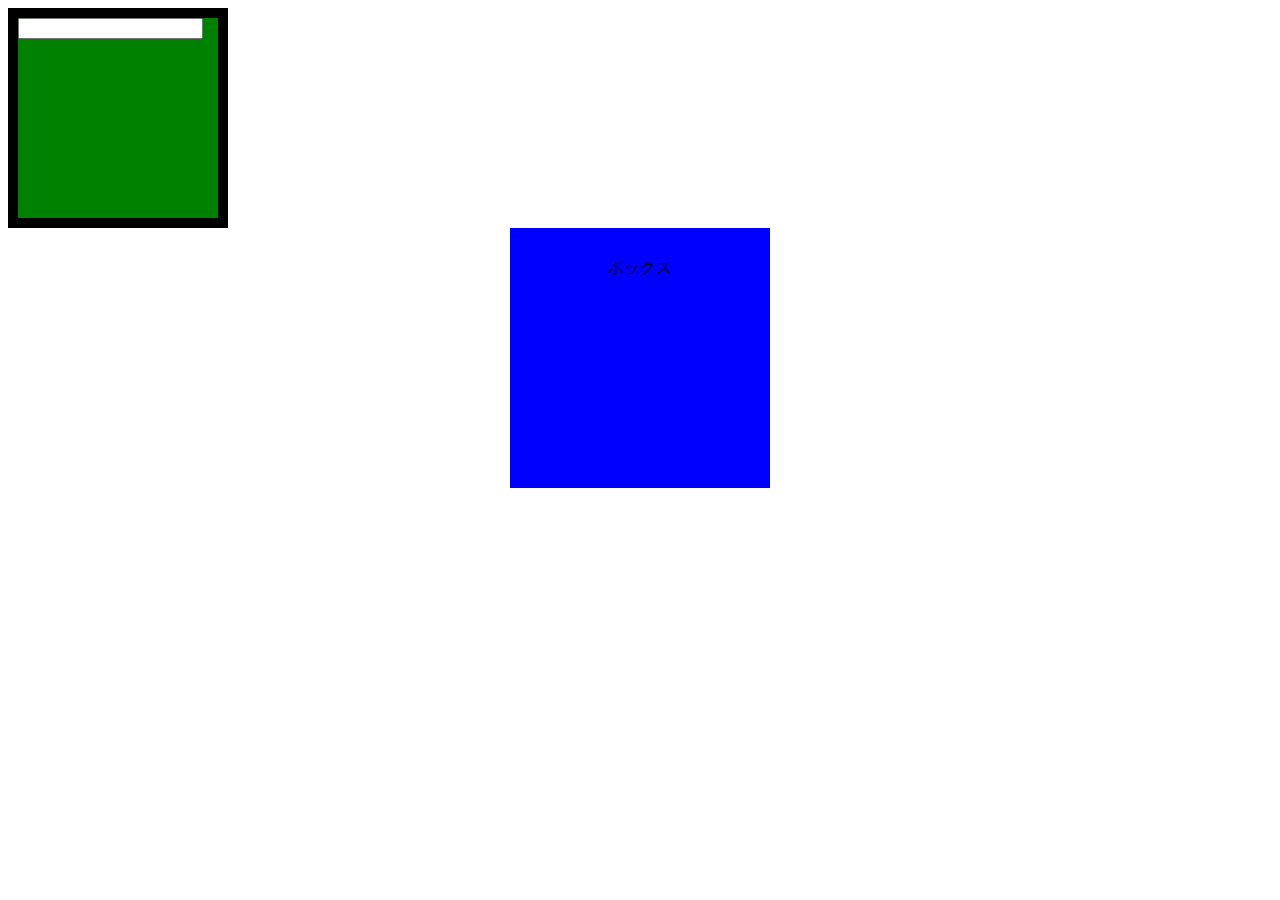
<file: 0625/index.html>
<!DOCTYPE html>
<html lang="en">
<head>
    <meta charset="UTF-8">
    <meta name="viewport" content="width=device-width, initial-scale=1.0">
    <title>Document</title>
    <link rel="stylesheet" href="style.css">
    <script src="script.js" defer></script>
</head>
<body>
    <div id="button"><input  id="text" type="text"></div>
    <div id="box">
        ボックス
    </div>
</body>
</html>
</file>
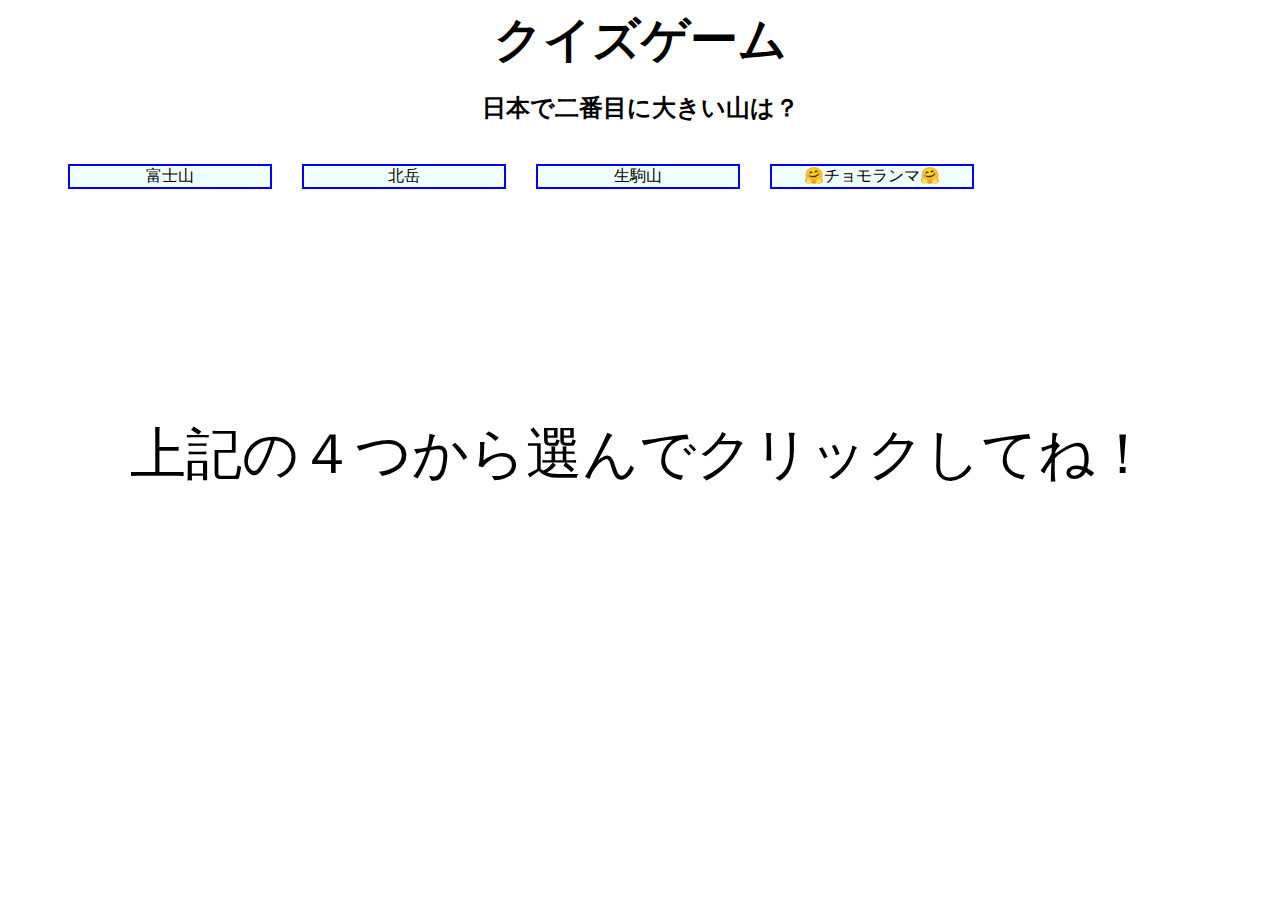
<file: 0626/index.html>
<!DOCTYPE html>
<html lang="en">
<head>
    <meta charset="UTF-8">
    <meta name="viewport" content="width=device-width, initial-scale=1.0">
    <title>Document</title>
    <link rel="stylesheet" href="style.css">
    <script src="script.js" defer></script>
</head>
<body>
    <h1 id="game">クイズゲーム</h1>
    <h2>日本で二番目に大きい山は？</h2>
    <ul id="quiz">
        <li class="Incorrect">富士山</li>
        <li id="correct">北岳</li>
        <li class="Incorrect">生駒山</li>
        <li id="baka">🤗チョモランマ🤗</li>
    </ul>
    <nav id="ans"><div id="content">上記の４つから選んでクリックしてね！</div></nav>
    
</body>
</html>
</file>
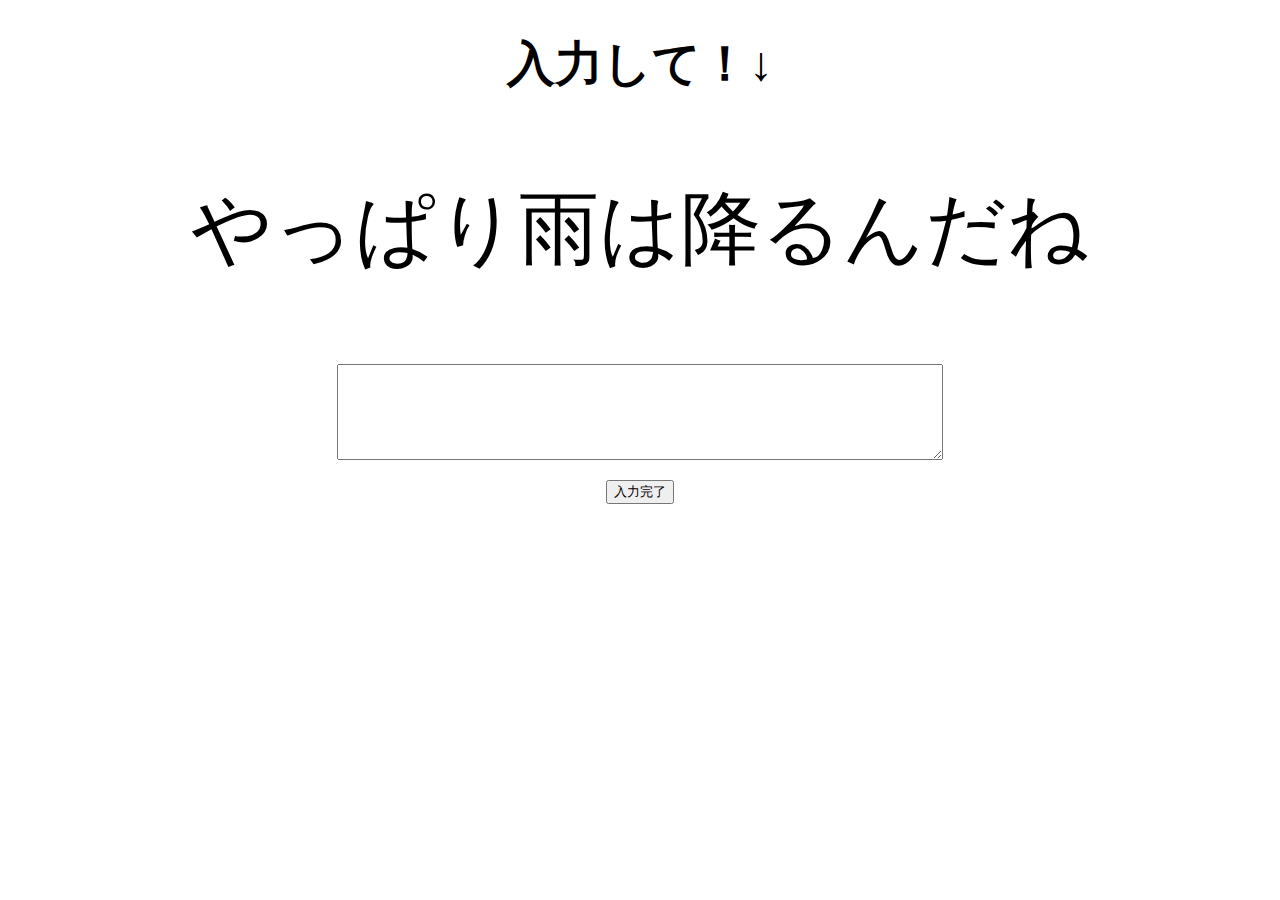
<file: 0627/index.html>
<!DOCTYPE html>
<html lang="en">
<head>
    <meta charset="UTF-8">
    <meta name="viewport" content="width=device-width, initial-scale=1.0">
    <title>Document</title>
    <link rel="stylesheet" href="style.css">
    <script src="script.js" defer></script>
</head>
<body id="game">
    <h1>入力して！↓</h1>
    <p id="name">やっぱり雨は降るんだね</p>
    <p id="miss"></p>
    <textarea id="text"></textarea>
    <button id="btn">入力完了</button>
</body>
</html>
</file>
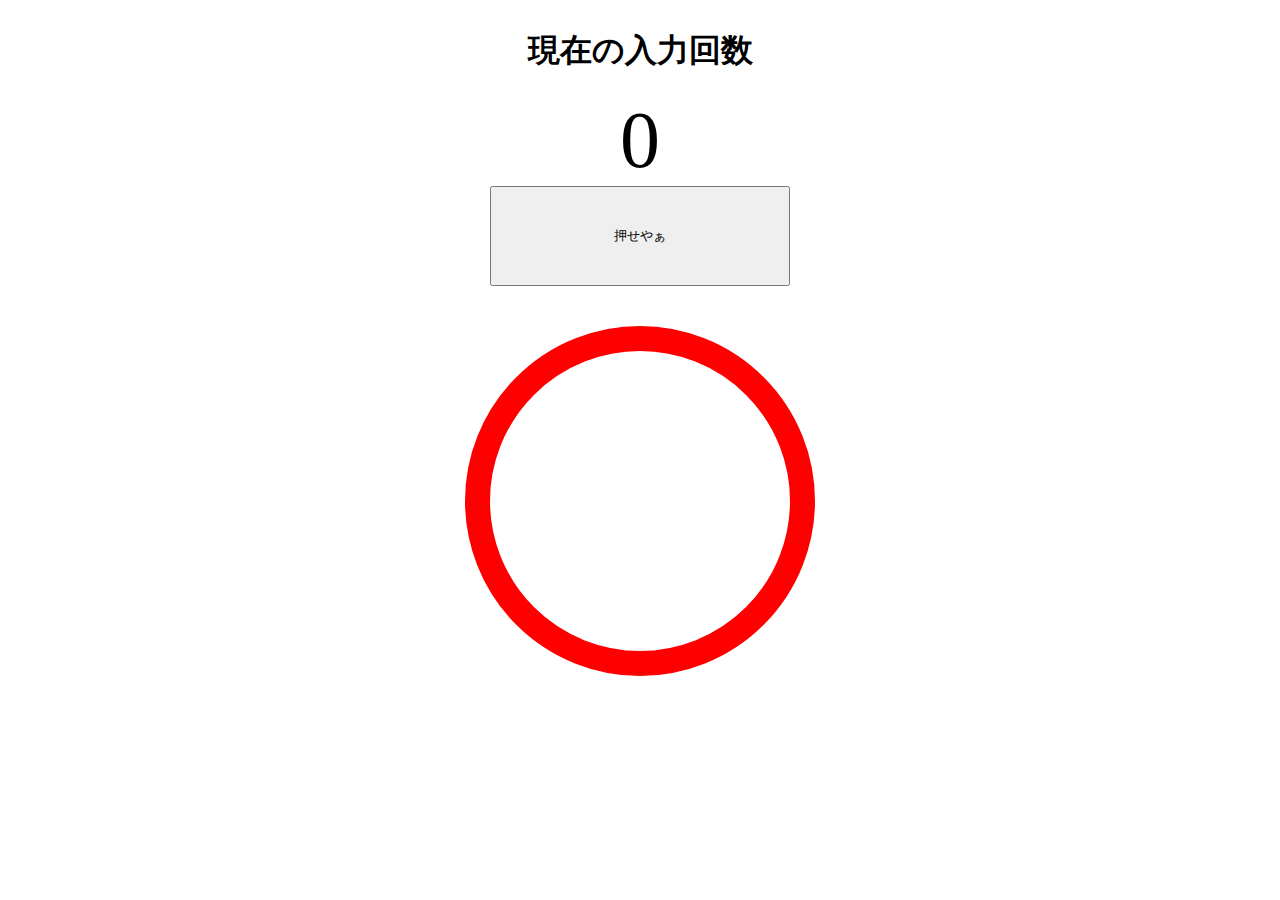
<file: 0628/index.html>
<!DOCTYPE html>
<html lang="en">
<head>
    <meta charset="UTF-8">
    <meta name="viewport" content="width=device-width, initial-scale=1.0">
    <title>Document</title>
    <link rel="stylesheet" href="style.css">
    <script src="script.js" defer></script>
</head>
<body>
    <h1>現在の入力回数</h1>
    <div id="count">0</div>
    <button id="btn">押せやぁ</button>
    <div id="content" class="even "></div>
    
</body>
</html>
</file>
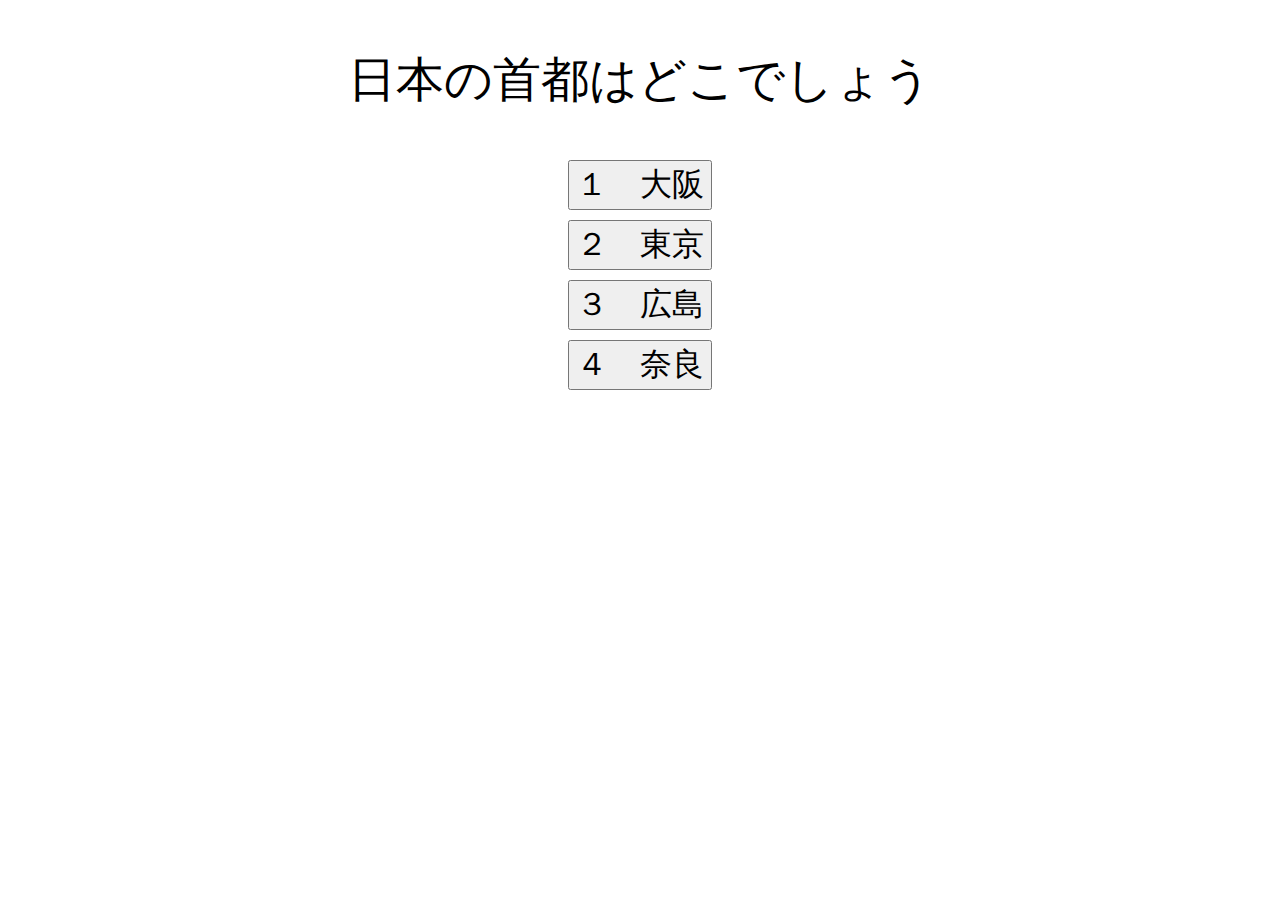
<file: 0703/index.html>
<!DOCTYPE html>
<html lang="en">
<head>
    <meta charset="UTF-8">
    <meta name="viewport" content="width=device-width, initial-scale=1.0">
    <title>Document</title>
    <link rel="stylesheet" href="style.css">
    <script src="script.js" defer></script>
</head>
<body id="body">
    <div id="scre"></div>
   
</body>
</html>
</file>
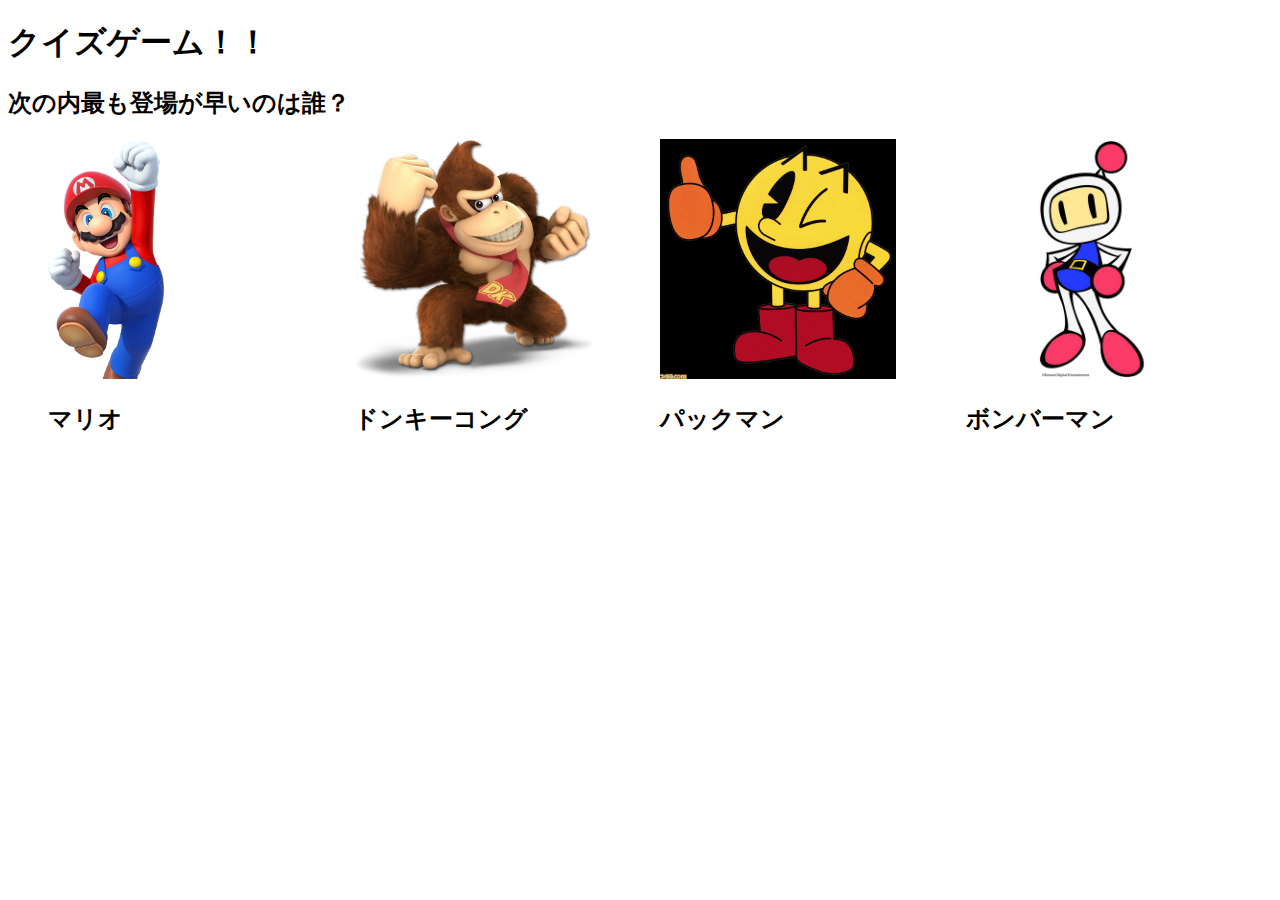
<file: 0705/index.html>
<!DOCTYPE html>
<html lang="en">
<head>
    <meta charset="UTF-8">
    <meta name="viewport" content="width=device-width, initial-scale=1.0">
    <title>Document</title>
    <link rel="stylesheet" href="style.css">
    <script src="script.js" defer></script>
</head>
<body>
    <h1>クイズゲーム！！</h1>
    <h2>次の内最も登場が早いのは誰？</h2>
    <ul id="quiz">

        
    </ul>

    <div id="final"></div>
</body>
</html>
</file>
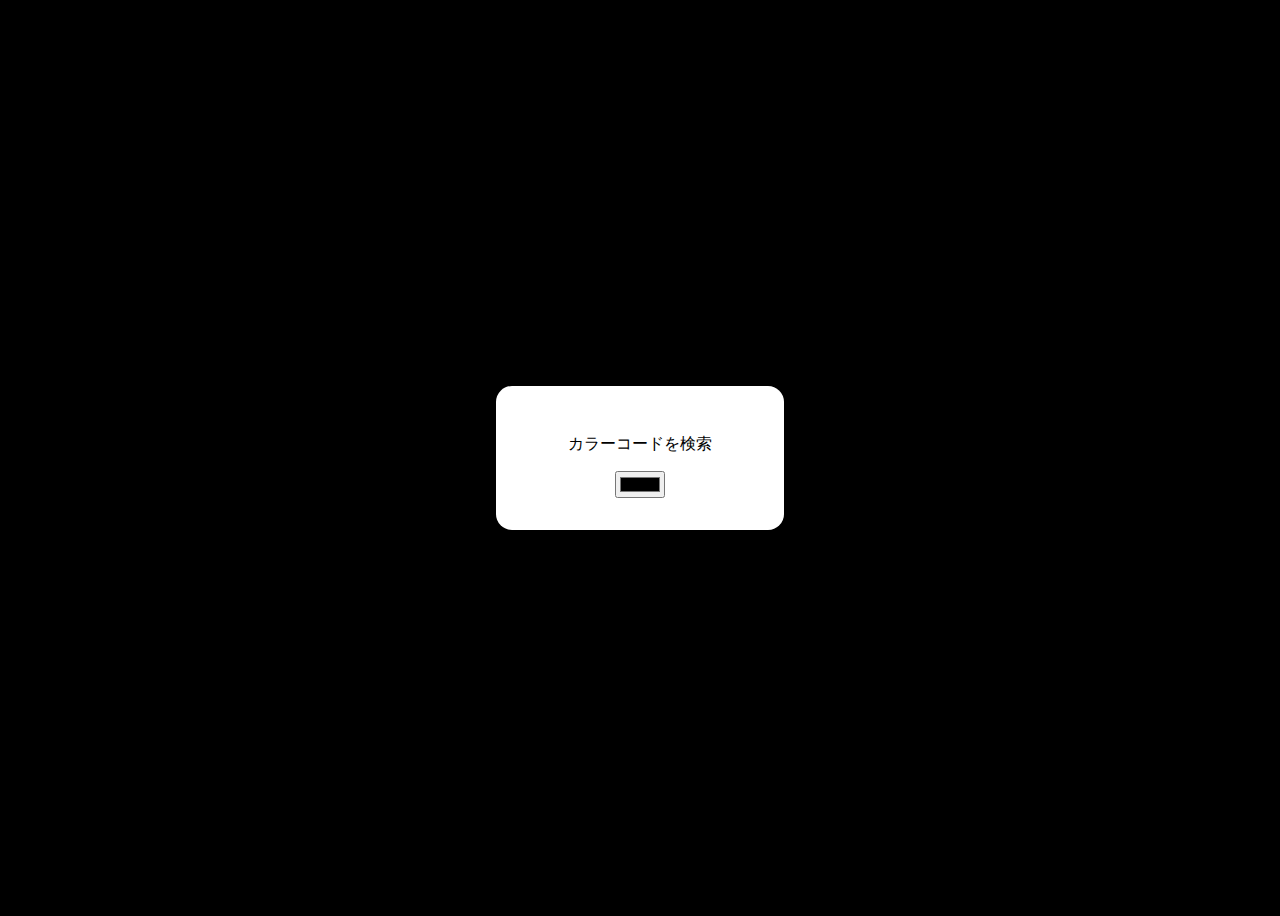
<file: chapter3/index.html>
<!DOCTYPE html>
<html lang="en">
<head>
    <meta charset="UTF-8">
    <meta name="viewport" content="width=device-width, initial-scale=1.0">
    <title>カラーピッカー</title>
    <link rel="stylesheet" href="css/style.css">
    <script src="js/script.js" defer></script>
</head>
<body>
    <div>
        <p id="colorText">カラーコードを検索</p>
        <input id="colorPicker" type="color">
    </div>
</body>
</html>
</file>
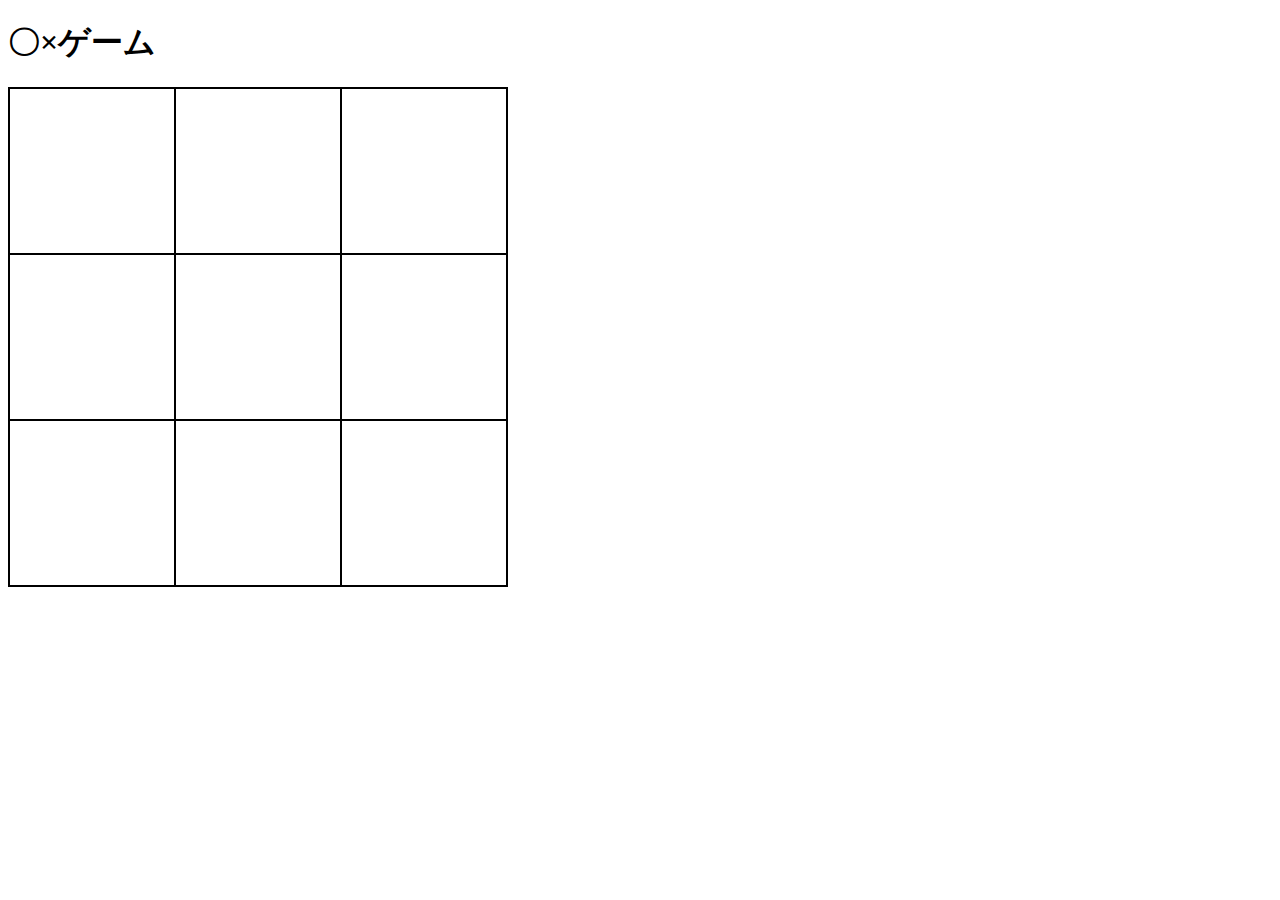
<file: 0628/marubatu/index.html>
<!DOCTYPE html>
<html lang="en">

<head>
    <meta charset="UTF-8">
    <meta name="viewport" content="width=device-width, initial-scale=1.0">
    <title>Document</title>
    <link rel="stylesheet" href="style.css">
    <script src="script.js" defer></script>
</head>

<body>
    <h1 id="text">〇×ゲーム</h1>
    <table id="marubatu">
        <tr>
          <th class="mas"><div class="mark" ></div></th>
          <th class="mas"><div class="mark" ></div></th>
          <th class="mas"><div class="mark"></div></th>
        </tr>
        <tr>
            <th class="mas"><div class="mark"></div></th>
            <th class="mas"><div class="mark"></div></th>
            <th class="mas"><div class="mark"></div></th>
        </tr>
        <tr>
            <th class="mas"><div class="mark"></div></th>
            <th class="mas"><div class="mark"></div></th>
            <th class="mas"><div class="mark"></div></th>
        </tr>
    </table>
</body>

</html>
</file>
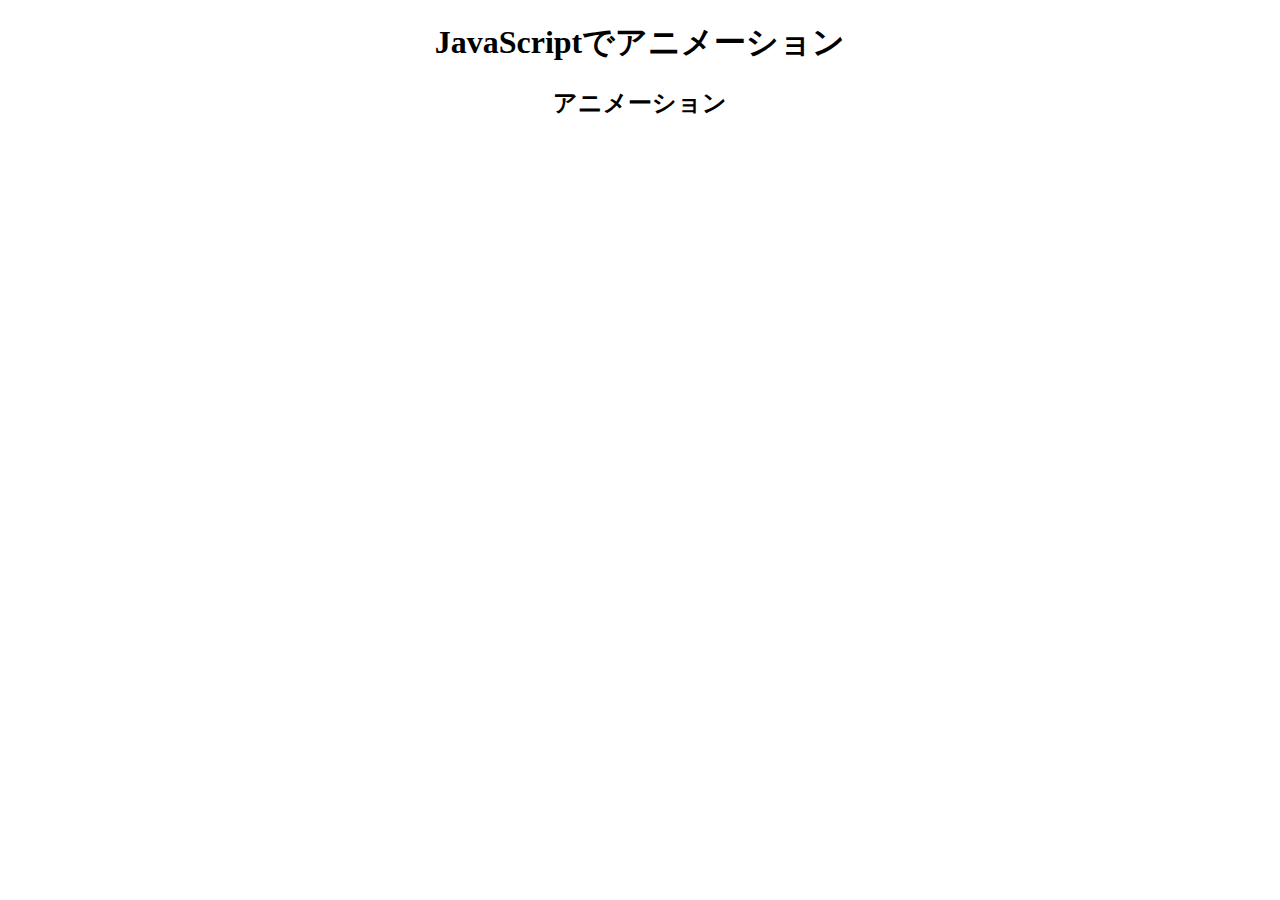
<file: chapter6/04-demo/index.html>
<!DOCTYPE html>
<html lang="ja">
<head>
    <meta charset="UTF-8">
    <meta name="viewport" content="width=device-width, initial-scale=1.0">
    <title>6-4. 見出しを下から浮き上がらせよう</title>
    <link rel="stylesheet" href="css/style.css">
    <script src="js/script.js" defer></script>
</head>
<body>
    <h1 id="heading">JavaScriptでアニメーション</h1>
    <h2 id="h2anime">アニメーション</h2>
</body>
</html>
</file>
<file: 0625/style.css>
#button{
    height: 200px;
    width: 200px;
    background-color: green;
    border: 10px solid black;
    
}
#box{
    height: 200px;
    width: 200px;
    margin: 0 auto;
padding: 30px;
background-color: blue;
text-align: center;

}
</file>
<file: 0626/style.css>
#game{
    text-align: center;
    margin: 0 auto;
    font-size: 300%;
}
h2{
    text-align: center;
}
ul{
    display: flex;
padding: 20px 20px 0 60px ;
   gap: 30px;

   
}
ul li{
    height: inherit;
    list-style-type: none;
width: 200px;
border: 2px solid blue;
background-color: azure;
text-align: center;

}
#ans{
    width: 100%;
    height: 500px;
    text-align: center;
align-content: center;
}
#content{
font-size: 350%;    
}
#baka:hover{
    transition:  40s;
    width: 3000px;
    height: 200px;
    font-size: 2000%;
    align-content: center;
}
</file>
<file: 0627/style.css>
.success{
    background-color:#00ffff ;
transition: 1s;

}
h1{
    text-align: center;
    font-size: 300%;
}
#name{
text-align: center;
font-size: 500%;
color: black;
}
#text{
    width: 600px;
    display: block;
 margin: 0 auto;
font-size: 300%;
height: auto;
}
#miss{
    font-size: 200%;
    display: block;
    margin: 0 auto;
    text-align: center;
}
#btn{
    display: block;
    margin: 20px auto;
}
</file>
<file: 0628/style.css>
body{
    text-align: center;
    align-content: center;
}
#count{
    font-size: 500%;
}
#btn{
    width: 300px;
    height: 100px;
    margin-bottom: 40px;
}
#content{
   width: 300px;
   height: 300px;
   
   display: block;
   margin: 0 auto;
   
}
.even{
  border: 25px solid red;
   border-radius: 300px;
}
.odd{
    background-color: blue;
    clip-path: polygon(20% 0%, 0% 20%, 30% 50%, 0% 80%, 20% 100%, 50% 70%, 80% 100%, 100% 80%, 70% 50%, 100% 20%, 80% 0%, 50% 30%);
    border-radius: 0px;  
    border: none;
}
</file>
<file: 0703/style.css>
.Q{
    text-align: center;
    font-size: 300%;
}
.T{
font-size: 200%;
text-align: center;
margin: 10px auto;
display: block;

}
#ans{
    text-align: center;
    font-size: 180%;
}
</file>
<file: 0705/style.css>
#quiz{
    display: flex;
    list-style-type: none;
    height: 300px;
}
li{
width: 25%;

}
.img{
    width: auto;
height: 80%;
}
</file>
<file: chapter3/css/style.css>
body{
    text-align: center;
    font-family: sans-serif;
    display: grid;
    place-items: center;
    height: 100vh;
    background: #000;
}
div{
    background:#fff ;
    padding: 2rem;
    border-radius: 1rem;
    width: 14rem;
    box-shadow: 0 0 1rem rgba(0,0,0,.5);
}
</file>
<file: 0628/marubatu/style.css>
#marubatu{
    width: 500px;
    height: 500px;
border: 4px;
background-color:black;
}
.mas{
    background-color: white;
    width: 33%;
    height: 33%;
}
.maru{
    height: 100%;
  background-color: red;
    border-radius: 300px;
}
.batu{
    height: 100%;
    background-color: blue;
    clip-path: polygon(20% 0%, 0% 20%, 30% 50%, 0% 80%, 20% 100%, 50% 70%, 80% 100%, 100% 80%, 70% 50%, 100% 20%, 80% 0%, 50% 30%);
    border-radius: 0px;  
    border: none;
}
</file>
<file: chapter6/04-demo/css/style.css>
body {
    text-align: center;
}
</file>
